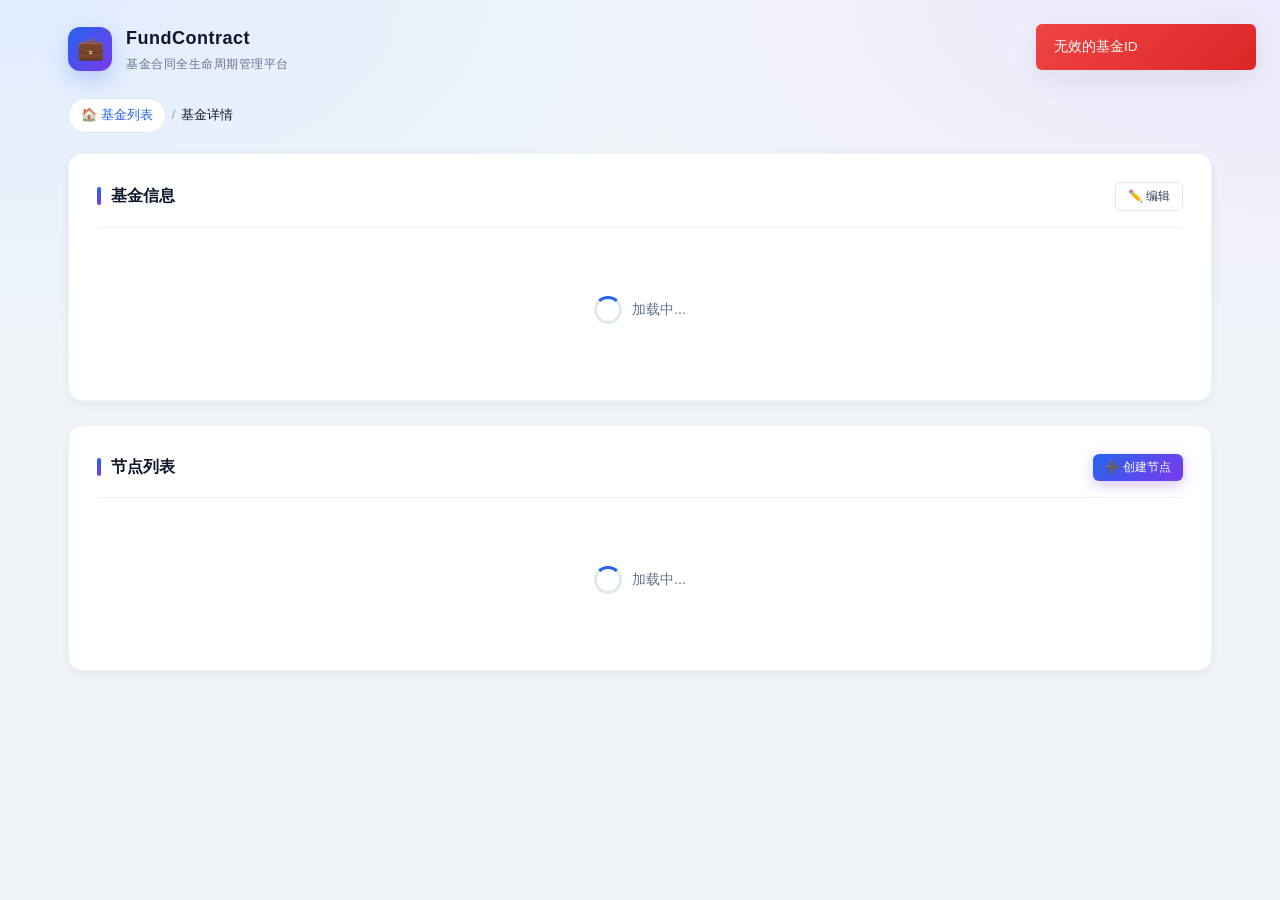
<file: templates/detail.html>
<!DOCTYPE html>
<html lang="zh-CN">
<head>
    <meta charset="UTF-8">
    <meta name="viewport" content="width=device-width, initial-scale=1.0">
    <title>基金详情 - 基金合同管理系统</title>
    <link rel="stylesheet" href="/static/css/style.css">
</head>
<body>
    <div class="container">

        <!-- 品牌 Logo -->
        <div class="brand">
            <div class="logo">💼</div>
            <div class="name">
                FundContract
                <small>基金合同全生命周期管理平台</small>
            </div>
        </div>

        <!-- 面包屑导航 -->
        <div class="breadcrumb">
            <a href="/">🏠 基金列表</a>
            <span class="sep">/</span>
            <span class="current" id="fundBreadcrumb">基金详情</span>
        </div>

        <!-- 基金基本信息卡片 -->
        <div class="card" id="fundInfoCard">
            <div class="card-title">
                <div class="title-left">
                    <span class="title-bar"></span>
                    <span>基金信息</span>
                </div>
                <button class="btn btn-sm btn-default" onclick="showEditFundModal()">✏️ 编辑</button>
            </div>
            <div class="info-grid" id="fundInfoGrid">
                <div class="loading">加载中...</div>
            </div>
        </div>

        <!-- 节点列表卡片 -->
        <div class="card">
            <div class="card-title">
                <div class="title-left">
                    <span class="title-bar"></span>
                    <span>节点列表</span>
                </div>
                <button class="btn btn-sm btn-gradient" onclick="showCreateNodeModal()">➕ 创建节点</button>
            </div>
            <div id="nodesContainer">
                <div class="loading">加载中...</div>
            </div>
        </div>
    </div>

    <!-- Toast 容器 -->
    <div class="toast-container" id="toastContainer"></div>

    <!-- 新建/编辑基金模态框 -->
    <div class="modal-overlay" id="fundModal">
        <div class="modal">
            <div class="modal-header">
                <h2 class="modal-title" id="fundModalTitle">编辑基金</h2>
                <button class="modal-close" onclick="closeFundModal()" aria-label="关闭">&times;</button>
            </div>
            <form id="fundForm">
                <input type="hidden" id="fundId">
                <div class="form-group">
                    <label class="form-label">基金代码 <span class="req">*</span></label>
                    <input type="text" id="fundCode" placeholder="请输入基金代码" required>
                </div>
                <div class="form-group">
                    <label class="form-label">基金名称 <span class="req">*</span></label>
                    <input type="text" id="fundName" placeholder="请输入基金名称" required>
                </div>
            </form>
            <div class="modal-footer">
                <button class="btn btn-default" onclick="closeFundModal()">取消</button>
                <button class="btn btn-primary" onclick="saveFund()">保存</button>
            </div>
        </div>
    </div>

    <!-- 创建节点模态框 -->
    <div class="modal-overlay" id="nodeModal">
        <div class="modal">
            <div class="modal-header">
                <h2 class="modal-title">创建节点</h2>
                <button class="modal-close" onclick="closeNodeModal()" aria-label="关闭">&times;</button>
            </div>
            <form id="nodeForm">
                <div class="form-group">
                    <label class="form-label">节点类型 <span class="req">*</span></label>
                    <select id="nodeType" required>
                        <option value="">请选择节点类型</option>
                        <option value="首次">首次</option>
                        <option value="变更">变更</option>
                        <option value="分红">分红</option>
                        <option value="临开">临开</option>
                        <option value="自定义">自定义</option>
                    </select>
                </div>
            </form>
            <div class="modal-footer">
                <button class="btn btn-default" onclick="closeNodeModal()">取消</button>
                <button class="btn btn-primary" onclick="saveNode()">创建并上传文件</button>
            </div>
        </div>
    </div>

    <!-- 节点详情模态框 -->
    <div class="modal-overlay" id="nodeDetailModal">
        <div class="modal modal-lg">
            <div class="modal-header">
                <h2 class="modal-title" id="nodeDetailTitle">节点详情</h2>
                <button class="modal-close" onclick="closeNodeDetailModal()" aria-label="关闭">&times;</button>
            </div>
            <div id="nodeDetailContent">
                <div class="loading">加载中...</div>
            </div>
        </div>
    </div>

    <!-- 文件上传模态框 -->
    <div class="modal-overlay" id="uploadModal">
        <div class="modal">
            <div class="modal-header">
                <h2 class="modal-title">上传文件</h2>
                <button class="modal-close" onclick="closeUploadModal()" aria-label="关闭">&times;</button>
            </div>
            <form id="uploadForm">
                <input type="hidden" id="uploadNodeId">
                <div class="form-group">
                    <label class="form-label">选择文件 <span class="req">*</span></label>
                    <input type="file" id="fileInput" accept=".pdf,.doc,.docx,.jpg,.jpeg,.png">
                    <small style="color:var(--text-3); font-size:12px; display:block; margin-top:6px;">支持 PDF、Word、图片格式</small>
                </div>
            </form>
            <div class="modal-footer">
                <button class="btn btn-default" onclick="closeUploadModal()">取消</button>
                <button class="btn btn-primary" onclick="doUpload()">上传</button>
            </div>
        </div>
    </div>

    <!-- 提取信息模态框 -->
    <div class="modal-overlay" id="extractionModal">
        <div class="modal modal-lg">
            <div class="modal-header">
                <h2 class="modal-title" id="extractionModalTitle">提取信息</h2>
                <button class="modal-close" onclick="closeExtractionModal()" aria-label="关闭">&times;</button>
            </div>
            <div id="extractionFormContainer">
                <!-- 动态表单内容 -->
            </div>
            <div class="modal-footer">
                <button class="btn btn-default" onclick="closeExtractionModal()">取消</button>
                <button class="btn btn-primary" onclick="saveExtraction()">保存</button>
            </div>
        </div>
    </div>

    <!-- 删除确认模态框 -->
    <div class="modal-overlay" id="deleteModal">
        <div class="modal">
            <div class="modal-header">
                <h2 class="modal-title">⚠️ 确认删除</h2>
                <button class="modal-close" onclick="closeDeleteModal()" aria-label="关闭">&times;</button>
            </div>
            <p id="deleteMessage" style="color:var(--text-2)">确定要删除吗？此操作不可恢复。</p>
            <div class="modal-footer">
                <button class="btn btn-default" onclick="closeDeleteModal()">取消</button>
                <button class="btn btn-danger" onclick="confirmDelete()">确认删除</button>
            </div>
        </div>
    </div>

    <script src="/static/js/app.js"></script>
    <script>
        // 全局变量：当前基金ID
        let currentFundId = null;

        // 页面加载完成后获取基金ID并加载数据
        document.addEventListener('DOMContentLoaded', function() {
            // 从URL获取基金ID
            const pathParts = window.location.pathname.split('/');
            currentFundId = pathParts[pathParts.length - 1];

            if (currentFundId && !isNaN(currentFundId)) {
                loadFundDetail(currentFundId);
                loadNodes(currentFundId);
            } else {
                showToast('无效的基金ID', 'error');
                setTimeout(() => window.location.href = '/', 1500);
            }
        });
    </script>
</body>
</html>
</file>
<file: static/css/style.css>
/* =========================================================
   基金合同管理系统 - 全局样式 v2
   设计目标：现代化、1920×1080 优化、跨系统兼容、响应式
   ========================================================= */

/* ---- CSS 变量 ---- */
:root {
    /* 主题色 */
    --primary: #2563eb;
    --primary-hover: #1d4ed8;
    --primary-light: #dbeafe;
    --primary-bg: #eff6ff;

    /* 状态色 */
    --success: #10b981;
    --warning: #f59e0b;
    --danger:  #ef4444;
    --info:    #06b6d4;
    --purple:  #8b5cf6;

    /* 文字色 */
    --text-1: #0f172a;
    --text-2: #334155;
    --text-3: #64748b;
    --text-4: #94a3b8;

    /* 背景 & 边框 */
    --bg:        #f1f5f9;
    --bg-soft:   #f8fafc;
    --card:      #ffffff;
    --border:    #e2e8f0;
    --border-light: #eef2f7;

    /* 阴影 */
    --shadow-sm: 0 1px 2px rgba(15,23,42,.05);
    --shadow:    0 4px 12px rgba(15,23,42,.06);
    --shadow-lg: 0 10px 30px rgba(15,23,42,.08);

    /* 圆角 */
    --r-sm: 6px;
    --r:    10px;
    --r-lg: 14px;

    /* 容器最大宽度（1920 友好） */
    --container-max: 1440px;
}

/* ---- Reset ---- */
*, *::before, *::after { box-sizing: border-box; }
html, body { margin: 0; padding: 0; }
body {
    font-family: -apple-system, BlinkMacSystemFont, "Segoe UI", "PingFang SC",
                 "Hiragino Sans GB", "Microsoft YaHei", "微软雅黑", sans-serif;
    font-size: 14px;
    color: var(--text-1);
    background:
        radial-gradient(1200px 600px at 0% 0%,   #e0ecff 0%, transparent 60%),
        radial-gradient(1200px 600px at 100% 0%, #ede9fe 0%, transparent 60%),
        var(--bg);
    line-height: 1.6;
    min-height: 100vh;
    -webkit-font-smoothing: antialiased;
    -moz-osx-font-smoothing: grayscale;
}

h1, h2, h3, h4 { margin: 0; color: var(--text-1); font-weight: 600; }
a { color: var(--primary); text-decoration: none; }
a:hover { color: var(--primary-hover); }

/* ---- 布局容器 ---- */
.container {
    max-width: var(--container-max);
    margin: 0 auto;
    padding: 32px 40px 60px;
}

/* ---- 顶部品牌头部 ---- */
.brand {
    display: flex;
    align-items: center;
    gap: 14px;
    margin-bottom: 24px;
}
.brand .logo {
    width: 44px; height: 44px;
    border-radius: 12px;
    background: linear-gradient(135deg, #2563eb 0%, #7c3aed 100%);
    color: #fff;
    display: grid;
    place-items: center;
    font-size: 22px;
    box-shadow: 0 8px 20px rgba(37,99,235,.25);
}
.brand .name {
    font-size: 18px;
    font-weight: 700;
    letter-spacing: .5px;
}
.brand .name small {
    display: block;
    font-size: 12px;
    color: var(--text-3);
    font-weight: 400;
    margin-top: 2px;
}

/* ---- 页面 Hero ---- */
.page-header {
    background: linear-gradient(135deg, #2563eb 0%, #4f46e5 50%, #7c3aed 100%);
    color: #fff;
    padding: 40px 48px;
    border-radius: var(--r-lg);
    margin-bottom: 28px;
    box-shadow: 0 20px 50px -20px rgba(79,70,229,.45);
    position: relative;
    overflow: hidden;
}
.page-header::before {
    content: "";
    position: absolute;
    right: -80px; top: -80px;
    width: 360px; height: 360px;
    background: radial-gradient(circle, rgba(255,255,255,.18) 0%, transparent 70%);
    pointer-events: none;
}
.page-header::after {
    content: "";
    position: absolute;
    left: -60px; bottom: -120px;
    width: 280px; height: 280px;
    background: radial-gradient(circle, rgba(255,255,255,.12) 0%, transparent 70%);
    pointer-events: none;
}
.page-header h1 {
    color: #fff;
    font-size: 28px;
    margin-bottom: 8px;
    display: flex;
    align-items: center;
    gap: 12px;
    position: relative;
    z-index: 1;
}
.page-header p {
    opacity: .92;
    font-size: 14px;
    position: relative;
    z-index: 1;
}
.page-header .header-stats {
    display: flex;
    gap: 36px;
    margin-top: 24px;
    position: relative;
    z-index: 1;
}
.page-header .header-stats .stat {
    background: rgba(255,255,255,.14);
    backdrop-filter: blur(10px);
    padding: 14px 22px;
    border-radius: var(--r);
    border: 1px solid rgba(255,255,255,.18);
}
.page-header .header-stats .stat .n {
    font-size: 24px;
    font-weight: 700;
    line-height: 1.2;
}
.page-header .header-stats .stat .l {
    font-size: 12px;
    opacity: .85;
    margin-top: 2px;
}

/* ---- 面包屑 ---- */
.breadcrumb {
    display: flex;
    align-items: center;
    gap: 6px;
    margin-bottom: 20px;
    color: var(--text-3);
    font-size: 13px;
}
.breadcrumb a {
    display: inline-flex;
    align-items: center;
    gap: 4px;
    padding: 6px 12px;
    background: #fff;
    border: 1px solid var(--border);
    border-radius: 999px;
    transition: all .2s;
}
.breadcrumb a:hover {
    background: var(--primary-bg);
    border-color: var(--primary);
    color: var(--primary);
}
.breadcrumb .sep { color: var(--text-4); }
.breadcrumb .current {
    color: var(--text-1);
    font-weight: 500;
}

/* ---- 卡片 ---- */
.card {
    background: var(--card);
    border-radius: var(--r-lg);
    box-shadow: var(--shadow);
    padding: 28px;
    margin-bottom: 24px;
    border: 1px solid var(--border-light);
}
.card-title {
    font-size: 16px;
    font-weight: 600;
    margin: 0 0 20px;
    padding-bottom: 16px;
    border-bottom: 1px solid var(--border-light);
    display: flex;
    align-items: center;
    justify-content: space-between;
    gap: 12px;
}
.card-title .title-left {
    display: flex;
    align-items: center;
    gap: 10px;
}
.card-title .title-bar {
    width: 4px; height: 18px;
    background: linear-gradient(180deg, #2563eb, #7c3aed);
    border-radius: 2px;
}

/* ---- 按钮 ---- */
.btn {
    display: inline-flex;
    align-items: center;
    justify-content: center;
    gap: 6px;
    padding: 9px 18px;
    font-size: 14px;
    font-weight: 500;
    border-radius: var(--r-sm);
    border: 1px solid transparent;
    cursor: pointer;
    transition: all .2s;
    text-decoration: none;
    white-space: nowrap;
    user-select: none;
}
.btn:active { transform: translateY(1px); }
.btn:disabled { opacity: .5; cursor: not-allowed; }

.btn-primary {
    background: var(--primary);
    color: #fff;
    box-shadow: 0 4px 12px rgba(37,99,235,.25);
}
.btn-primary:hover { background: var(--primary-hover); color: #fff; }

.btn-success { background: var(--success); color: #fff; }
.btn-success:hover { background: #059669; color: #fff; }

.btn-warning { background: var(--warning); color: #fff; }
.btn-warning:hover { background: #d97706; color: #fff; }

.btn-danger  { background: var(--danger); color: #fff; }
.btn-danger:hover { background: #dc2626; color: #fff; }

.btn-info { background: var(--info); color: #fff; }
.btn-info:hover { background: #0891b2; color: #fff; }

.btn-default {
    background: #fff;
    border-color: var(--border);
    color: var(--text-2);
}
.btn-default:hover {
    border-color: var(--primary);
    color: var(--primary);
    background: var(--primary-bg);
}

.btn-ghost {
    background: transparent;
    color: var(--text-2);
    border: 1px solid var(--border);
}
.btn-ghost:hover { background: var(--bg-soft); }

.btn-sm  { padding: 5px 12px; font-size: 12px; }
.btn-lg  { padding: 12px 24px; font-size: 15px; }
.btn-icon{ padding: 7px 10px; }

/* 渐变按钮（重要操作） */
.btn-gradient {
    background: linear-gradient(135deg, #2563eb 0%, #7c3aed 100%);
    color: #fff;
    border: none;
    box-shadow: 0 4px 14px rgba(124,58,237,.3);
}
.btn-gradient:hover { color: #fff; filter: brightness(1.05); }

/* ---- 表单 ---- */
.form-group { margin-bottom: 18px; }
.form-label {
    display: block;
    margin-bottom: 8px;
    font-weight: 500;
    color: var(--text-2);
    font-size: 13px;
}
.form-label .req { color: var(--danger); margin-left: 2px; }

input[type="text"], input[type="number"], input[type="date"],
input[type="email"], input[type="password"], textarea, select {
    width: 100%;
    padding: 10px 14px;
    font-size: 14px;
    color: var(--text-1);
    background: #fff;
    border: 1px solid var(--border);
    border-radius: var(--r-sm);
    transition: all .2s;
    font-family: inherit;
}
input:focus, textarea:focus, select:focus {
    outline: none;
    border-color: var(--primary);
    box-shadow: 0 0 0 3px rgba(37,99,235,.12);
}
input::placeholder, textarea::placeholder { color: var(--text-4); }

.form-row { display: flex; gap: 16px; }
.form-row .form-group { flex: 1; }

textarea { min-height: 90px; resize: vertical; }

/* ---- 表格 ---- */
.table-wrap {
    border: 1px solid var(--border-light);
    border-radius: var(--r);
    overflow: hidden;
    background: #fff;
}
.table {
    width: 100%;
    border-collapse: collapse;
}
.table th, .table td {
    padding: 14px 18px;
    text-align: left;
    border-bottom: 1px solid var(--border-light);
    font-size: 13.5px;
}
.table th {
    background: linear-gradient(180deg, #f8fafc 0%, #f1f5f9 100%);
    color: var(--text-2);
    font-weight: 600;
    font-size: 12.5px;
    letter-spacing: .3px;
    text-transform: uppercase;
}
.table tbody tr {
    transition: background .15s;
}
.table tbody tr:hover { background: var(--primary-bg); }
.table tbody tr:last-child td { border-bottom: 0; }

/* ---- 工具栏 ---- */
.toolbar {
    display: flex;
    justify-content: space-between;
    align-items: center;
    margin-bottom: 20px;
    flex-wrap: wrap;
    gap: 12px;
}
.toolbar-left, .toolbar-right { display: flex; gap: 10px; align-items: center; flex-wrap: wrap; }

/* 搜索框 */
.search-box { position: relative; }
.search-box input {
    padding-left: 38px;
    width: 280px;
    background: var(--bg-soft);
}
.search-box::before {
    content: "\1F50D";
    position: absolute;
    left: 12px;
    top: 50%;
    transform: translateY(-50%);
    font-size: 14px;
    pointer-events: none;
    opacity: .6;
}

/* ---- 模态框 ---- */
.modal-overlay {
    position: fixed;
    inset: 0;
    background: rgba(15,23,42,.55);
    backdrop-filter: blur(4px);
    display: none;
    justify-content: center;
    align-items: center;
    z-index: 1000;
    padding: 20px;
    animation: fadeIn .2s ease;
}
.modal-overlay.active { display: flex; }

.modal {
    background: #fff;
    border-radius: var(--r-lg);
    padding: 28px;
    min-width: 440px;
    max-width: 560px;
    max-height: 88vh;
    overflow-y: auto;
    box-shadow: 0 25px 60px rgba(15,23,42,.3);
    animation: modalIn .25s ease;
}
.modal.modal-lg { max-width: 880px; }
.modal.modal-xl { max-width: 1080px; }

@keyframes fadeIn { from { opacity: 0; } to { opacity: 1; } }
@keyframes modalIn {
    from { transform: translateY(-20px) scale(.96); opacity: 0; }
    to   { transform: translateY(0) scale(1); opacity: 1; }
}

.modal-header {
    display: flex;
    justify-content: space-between;
    align-items: center;
    margin-bottom: 20px;
    padding-bottom: 16px;
    border-bottom: 1px solid var(--border-light);
}
.modal-title {
    font-size: 17px;
    font-weight: 600;
    color: var(--text-1);
}
.modal-close {
    background: var(--bg-soft);
    border: none;
    width: 32px; height: 32px;
    border-radius: 50%;
    font-size: 18px;
    cursor: pointer;
    color: var(--text-3);
    display: grid; place-items: center;
    transition: all .2s;
}
.modal-close:hover { background: #fee2e2; color: var(--danger); }
.modal-footer {
    display: flex;
    justify-content: flex-end;
    gap: 10px;
    margin-top: 24px;
    padding-top: 16px;
    border-top: 1px solid var(--border-light);
}

/* ---- 节点 / 状态标签 ---- */
.tag {
    display: inline-flex;
    align-items: center;
    gap: 4px;
    padding: 3px 10px;
    border-radius: 999px;
    font-size: 12px;
    font-weight: 500;
    border: 1px solid transparent;
}
.tag.首次   { background: #dbeafe; color: #1d4ed8; }
.tag.变更   { background: #fed7aa; color: #c2410c; }
.tag.分红   { background: #d1fae5; color: #047857; }
.tag.临开   { background: #fecaca; color: #b91c1c; }
.tag.自定义 { background: #e9d5ff; color: #6d28d9; }
.tag.解析成功 { background: #d1fae5; color: #047857; }
.tag.待解析   { background: #fef3c7; color: #b45309; }
.tag.解析失败 { background: #fecaca; color: #b91c1c; }

/* ---- 文件列表 ---- */
.file-list { margin-top: 12px; }
.file-item {
    display: flex;
    align-items: center;
    padding: 12px 14px;
    background: var(--bg-soft);
    border: 1px solid var(--border-light);
    border-radius: var(--r-sm);
    margin-bottom: 8px;
    transition: all .2s;
}
.file-item:hover { background: #fff; border-color: var(--primary); }
.file-item .file-icon {
    width: 36px; height: 36px;
    border-radius: 8px;
    display: grid; place-items: center;
    font-size: 18px;
    margin-right: 12px;
    background: #fff;
    border: 1px solid var(--border);
    flex-shrink: 0;
}
.file-item .file-name {
    flex: 1;
    font-weight: 500;
    color: var(--text-1);
    word-break: break-all;
}
.file-item .file-size {
    color: var(--text-3);
    font-size: 12px;
    margin: 0 12px;
    flex-shrink: 0;
}

/* ---- 信息展示 ---- */
.info-grid {
    display: grid;
    grid-template-columns: repeat(auto-fit, minmax(280px, 1fr));
    gap: 14px;
}
.info-item {
    display: flex;
    align-items: center;
    background: var(--bg-soft);
    padding: 14px 18px;
    border-radius: var(--r-sm);
    border: 1px solid var(--border-light);
}
.info-item .label {
    width: 100px;
    color: var(--text-3);
    font-size: 13px;
    flex-shrink: 0;
}
.info-item .value {
    flex: 1;
    font-weight: 600;
    color: var(--text-1);
    word-break: break-all;
}

/* ---- 节点卡片 ---- */
.node-card {
    background: #fff;
    border: 1px solid var(--border);
    border-radius: var(--r);
    padding: 22px 24px;
    margin-bottom: 16px;
    transition: all .25s;
    position: relative;
}
.node-card:hover {
    box-shadow: var(--shadow);
    border-color: var(--primary-light);
    transform: translateY(-1px);
}
.node-card-header {
    display: flex;
    justify-content: space-between;
    align-items: center;
    margin-bottom: 14px;
    flex-wrap: wrap;
    gap: 10px;
}
.node-card-title {
    display: flex;
    align-items: center;
    gap: 12px;
    flex-wrap: wrap;
}
.node-card-title h3 {
    font-size: 16px;
    color: var(--text-1);
}
.node-card-title .meta {
    color: var(--text-3);
    font-size: 12px;
}

/* 提取信息块 */
.extraction-section {
    background: linear-gradient(135deg, #f0f9ff 0%, #faf5ff 100%);
    padding: 16px 18px;
    border-radius: var(--r);
    margin-top: 14px;
    border: 1px solid #e0e7ff;
}
.extraction-title {
    font-weight: 600;
    margin-bottom: 10px;
    color: var(--primary);
    display: flex;
    align-items: center;
    gap: 6px;
    font-size: 13px;
}
.extraction-grid {
    display: grid;
    grid-template-columns: repeat(auto-fit, minmax(220px, 1fr));
    gap: 8px 16px;
}
.extraction-item {
    font-size: 13px;
    color: var(--text-2);
    display: flex;
    gap: 6px;
}
.extraction-item .k { color: var(--text-3); flex-shrink: 0; }
.extraction-item .v { color: var(--text-1); font-weight: 500; word-break: break-all; }

/* ---- 空 / 加载状态 ---- */
.empty-state {
    text-align: center;
    padding: 80px 20px;
    color: var(--text-3);
}
.empty-state .icon {
    font-size: 56px;
    margin-bottom: 16px;
    opacity: .65;
}
.empty-state .hint { font-size: 13px; opacity: .8; margin-top: 4px; }

.loading {
    text-align: center;
    padding: 48px;
    color: var(--text-3);
}
.loading::before {
    content: "";
    display: inline-block;
    width: 28px; height: 28px;
    border: 3px solid var(--border);
    border-top-color: var(--primary);
    border-radius: 50%;
    animation: spin .8s linear infinite;
    margin-right: 10px;
    vertical-align: middle;
}
@keyframes spin { to { transform: rotate(360deg); } }

/* ---- Toast 消息 ---- */
.toast-container {
    position: fixed;
    top: 24px;
    right: 24px;
    z-index: 3000;
    display: flex;
    flex-direction: column;
    gap: 10px;
    pointer-events: none;
}
.toast {
    pointer-events: auto;
    min-width: 220px;
    max-width: 380px;
    padding: 12px 18px;
    border-radius: var(--r-sm);
    color: #fff;
    box-shadow: var(--shadow-lg);
    display: flex;
    align-items: center;
    gap: 10px;
    animation: slideInRight .3s ease;
    font-size: 13.5px;
}
.toast.success { background: linear-gradient(135deg, #10b981, #059669); }
.toast.error   { background: linear-gradient(135deg, #ef4444, #dc2626); }
.toast.warning { background: linear-gradient(135deg, #f59e0b, #d97706); }
.toast.info    { background: linear-gradient(135deg, #06b6d4, #0891b2); }
@keyframes slideInRight {
    from { transform: translateX(120%); opacity: 0; }
    to   { transform: translateX(0);    opacity: 1; }
}

/* ---- 表格内操作按钮组 ---- */
.action-buttons {
    display: inline-flex;
    gap: 6px;
    flex-wrap: wrap;
}

/* ---- 基金代码徽章 ---- */
.code-badge {
    display: inline-block;
    padding: 3px 10px;
    background: var(--primary-bg);
    color: var(--primary);
    font-family: "SFMono-Regular", "Consolas", "Monaco", monospace;
    font-size: 12.5px;
    font-weight: 600;
    border-radius: 6px;
    border: 1px solid var(--primary-light);
}

/* ---- 状态点 ---- */
.status-dot {
    display: inline-block;
    width: 8px; height: 8px;
    border-radius: 50%;
    background: var(--text-4);
    margin-right: 6px;
}
.status-dot.success { background: var(--success); box-shadow: 0 0 0 3px rgba(16,185,129,.15); }
.status-dot.warning { background: var(--warning); box-shadow: 0 0 0 3px rgba(245,158,11,.15); }
.status-dot.danger  { background: var(--danger);  box-shadow: 0 0 0 3px rgba(239,68,68,.15); }

/* ============================================
   响应式 - 适配 1920 / 1440 / 1024 / 768 / 移动
   ============================================ */

/* 大屏 1920 进一步放宽 */
@media (min-width: 1600px) {
    :root { --container-max: 1560px; }
    .page-header { padding: 48px 56px; }
    .page-header h1 { font-size: 32px; }
    .container { padding: 40px 48px 80px; }
}

/* 中等屏 1024 - 1366 */
@media (max-width: 1366px) {
    :root { --container-max: 1200px; }
    .container { padding: 24px 28px 48px; }
    .page-header { padding: 32px 36px; }
}

/* 平板 768-1024 */
@media (max-width: 1024px) {
    .container { padding: 20px 20px 40px; }
    .page-header { padding: 28px 28px; }
    .page-header h1 { font-size: 24px; }
    .page-header .header-stats { gap: 16px; }
    .page-header .header-stats .stat { padding: 10px 16px; }
    .page-header .header-stats .stat .n { font-size: 20px; }
    .info-grid { grid-template-columns: 1fr 1fr; }
    .modal { max-width: 90vw; }
}

/* 手机 < 768 */
@media (max-width: 768px) {
    .container { padding: 16px 12px 32px; }
    .page-header { padding: 24px 20px; border-radius: var(--r); }
    .page-header h1 { font-size: 20px; }
    .page-header .header-stats { flex-wrap: wrap; gap: 10px; }
    .page-header .header-stats .stat { flex: 1 1 calc(50% - 5px); }
    .card { padding: 18px; border-radius: var(--r); }

    .form-row { flex-direction: column; gap: 0; }
    .toolbar { flex-direction: column; align-items: stretch; }
    .toolbar-left, .toolbar-right { width: 100%; }
    .search-box input { width: 100%; }

    .info-grid { grid-template-columns: 1fr; }
    .info-item .label { width: 80px; }

    .modal {
        min-width: auto;
        width: calc(100vw - 24px);
        max-width: none;
        margin: 12px;
        padding: 20px;
    }
    .modal.modal-lg, .modal.modal-xl { max-width: none; }

    .table th, .table td { padding: 10px 12px; font-size: 13px; }

    .extraction-grid { grid-template-columns: 1fr; }
    .node-card { padding: 16px; }
    .node-card-header { flex-direction: column; align-items: flex-start; }
}

/* 打印 */
@media print {
    .toolbar, .modal-overlay, .toast-container, .action-buttons, .breadcrumb { display: none !important; }
    .card { box-shadow: none; border: 1px solid #ccc; }
    body { background: #fff; }
}
</file>
